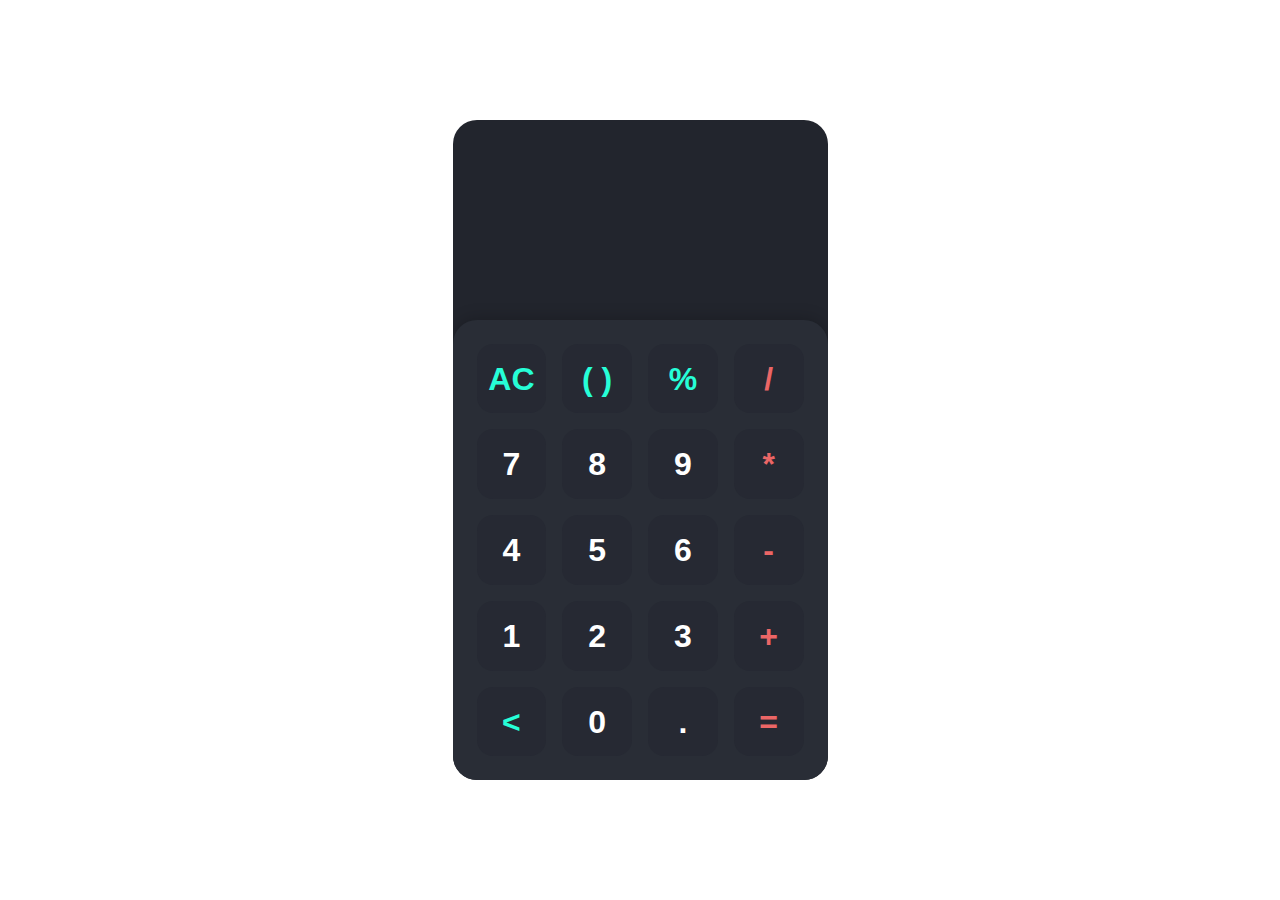
<file: index.html>
<!DOCTYPE html>
<html LANG="en">
    <head>
        <meta charset="UTF-8">
        <meta http-equiv="X-UA-Compatible" content="IE=edge">
        <meta name="viewport" content="width=device-width,
        initial-scale=1.0">
        <title>Calculator</title>
        <link rel="stylesheet" href="main.css" />
    </head>
    <body>

        <div class="app">

            <div class="calculator">
    
                  <div class="display">
                    <div class="content">
                       <div class="input"></div>
                       <div class="output"></div>
                     </div>
    
                  </div>
            
                  <div class="keys">

                    <div data-key="clear" class="key action">
                        <span>AC</span>
                    </div>

                    <div data-key="brackets" class="key action">
                        <span>( )</span>
                    </div>

                    <div data-key="%" class="key action">
                        <span>%</span>
                    </div>


                    <div data-key="/" class="key operator">
                        <span>/</span>
                    </div>

                    <div data-key="7" class="key">
                        <span>7</span>
                    </div>

                    <div data-key="8" class="key">
                        <span>8</span>
                    </div>

                    <div data-key="9" class="key">
                        <span>9</span>
                    </div>

                    <div data-key="*" class="key operator">
                        <span>*</span>
                    </div>

                    <div data-key="4" class="key">
                        <span>4</span>
                    </div>

                    <div data-key="5" class="key">
                        <span>5</span>
                    </div>

                    <div data-key="6" class="key">
                        <span>6</span>
                    </div>

                    <div data-key="-" class="key operator">
                        <span>-</span>
                    </div>

                    <div data-key="1" class="key">
                        <span>1</span>
                    </div>

                    <div data-key="2" class="key">
                        <span>2</span>
                    </div>

                    <div data-key="3" class="key">
                        <span>3</span>
                    </div>

                    <div data-key="+" class="key operator">
                        <span>+</span>
                    </div>

                    <div data-key="backspace" class="key action">
                        <span>&lt;</span>
                    </div>

                    <div data-key="0" class="key">
                        <span>0</span>
                    </div>

                    <div data-key="." class="key">
                        <span>.</span>
                    </div>

                    <div data-key="=" class="key operator">
                        <span>=</span>
                    </div>

                  </div>
                 
              </div>
        </div>
    
      <script src="main.js"></script>
    

    </html>
</file>
<file: main.css>
*{
    margin: 0;
    padding: 0;
    box-sizing: border-box;
    font-family: sans-serif;
}

.app{
    display: flex;
    justify-content: center;
    align-items: center;
    height: 100vh;

}

.calculator {
    background-color: #22252D;
    width: 100%;
    max-width: 375px;
    min-height: 640px;
    display: flex;
    flex-direction: column;
    border-radius: 1.5rem;
    overflow: hidden;

}

.display {
    min-height: 200px;
    padding: 1.5rem;
    display: flex;
    justify-content: flex-end;
    align-items: flex-end;
    color: white;
    text-align: right;
    flex: 1 1 0%;

}

.display .input {
    font-size: 1.25rem;
    margin-bottom: 0.5rem;
}

.display .output {
    font-size: 3rem;
    font-weight: 700;
    width: 100%;
    max-width: 100%;
    overflow: auto;
}

.display .operator {
    color: #eb6666;
}


.display .brackets,
.display .percent {
    color: #26fed7;
}

.keys{
    background-color: #292D36;
    padding: 1.5rem;
    border-radius: 1.5rem 1.5rem 0 0;
    display: grid;
    grid-template-columns: repeat(4, 1fr);
    grid-template-rows: repeat(5, 1fr);
    grid-gap: 1rem;
    box-shadow: 0px -2px 16px  rgba(0, 0, 0, 0.2);

}

.keys .key {
    position: relative;
    cursor: pointer;

    display: block;
    height: 0;
    padding-top: 100%;
    background-color: #262933;
    border-radius: 1rem;
    transition: 0.2s;
    user-select: none;

}

.keys .key span {
    position: absolute;
    top: 50%;
    left: 50%;
    transform: translate(-50%, -50%);

    font-size: 2rem;
    font-weight: 700;
    color: #FFF;
}

.keys .key:hover {
    box-shadow: inset 0px 0px 8px  rgba(0, 0, 0, 0.2);
}

.keys .key.operator span {
    color: #EB6666;
}

.keys .key.action span {
    color: #26FED7;
}
</file>
